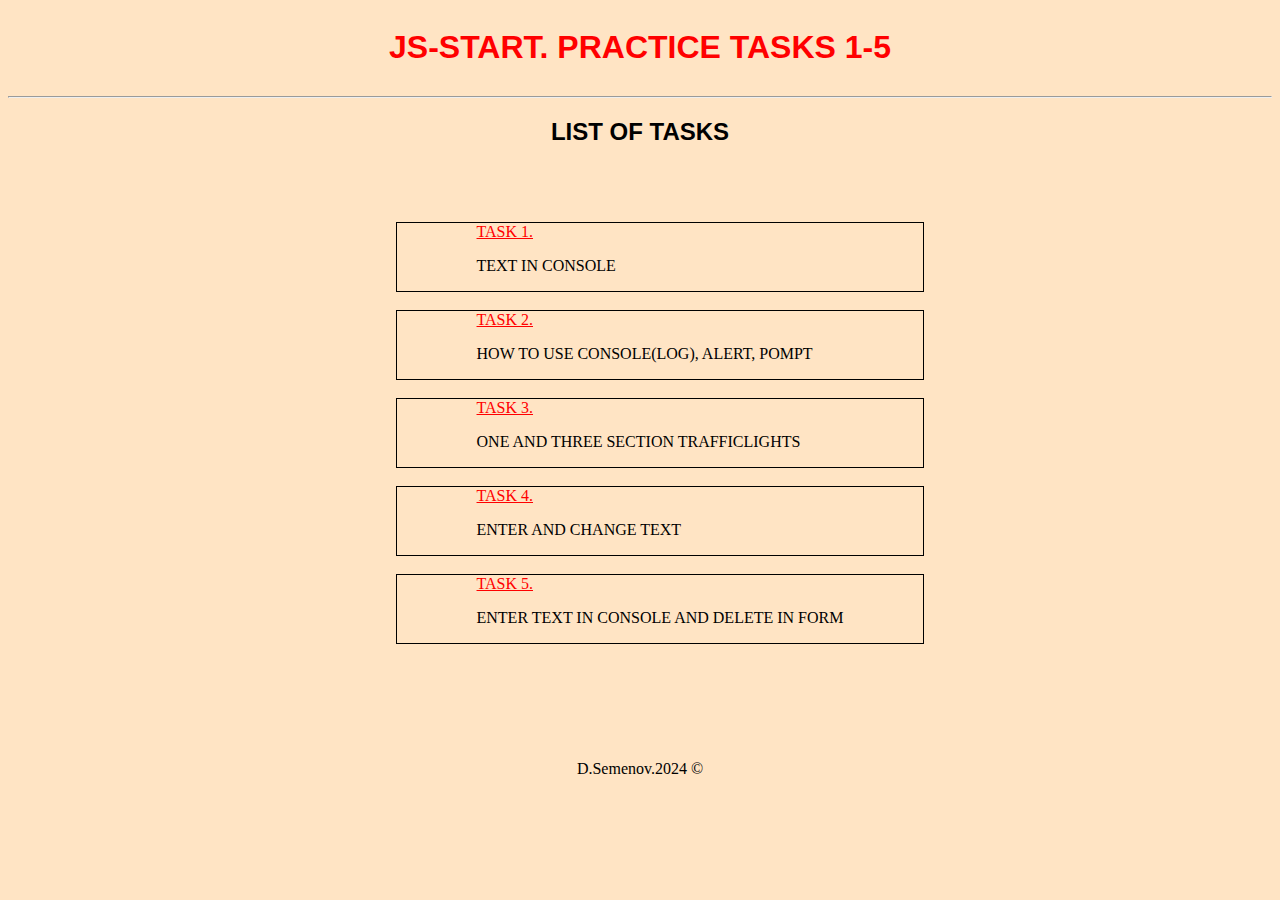
<file: index.html>
<!DOCTYPE html>
<html lang="en">
<head>
    <meta charset="UTF-8">
    <link rel="stylesheet" href="style.css">
    <title>JST1-5</title>
</head>
<body>
    <header>
        <h1>JS-start. Practice Tasks 1-5</h1>
        
    
    </header>
    <hr>
    <h2>List of Tasks</h2> 
    
    <main>
    
    <nav class="main_nav">
    <ul class="nav_list">
        
        <li class="nav_item">
            <a class="nav_link"  href="JSTask1/index.html">Task 1. </a>
            <p class="nav_name"> Text in Console</p>
        </li> <br>
        <li class="nav_item">
            <a  class="nav_link"  href="JSTask2/index.html">Task 2.</a>
            <p  class="nav_name" >How to use Console(Log), Alert, Pompt</p>
        </li> <br>
        <li class="nav_item">
            <a  class="nav_link" href="JSTask3/index.html">Task 3. </a>
            <p> One and Three section TrafficLights</p>
        </li> <br>
        <li class="nav_item">
            <a  class="nav_link"  href="JSTask4/index.html">Task 4. </a>
            <p> Enter and Change text</p>
        </li> <br>
        <li  class="nav_item">
            <a  class="nav_link"  href="JSTask5/index.html">Task 5. </a>
            <p> Enter text in Console and delete in Form </p>
        </li>
    </ul>
    </nav>
    </main>
    <footer>D.Semenov.2024  &copy</footer>
    
</body>
</html>
</file>
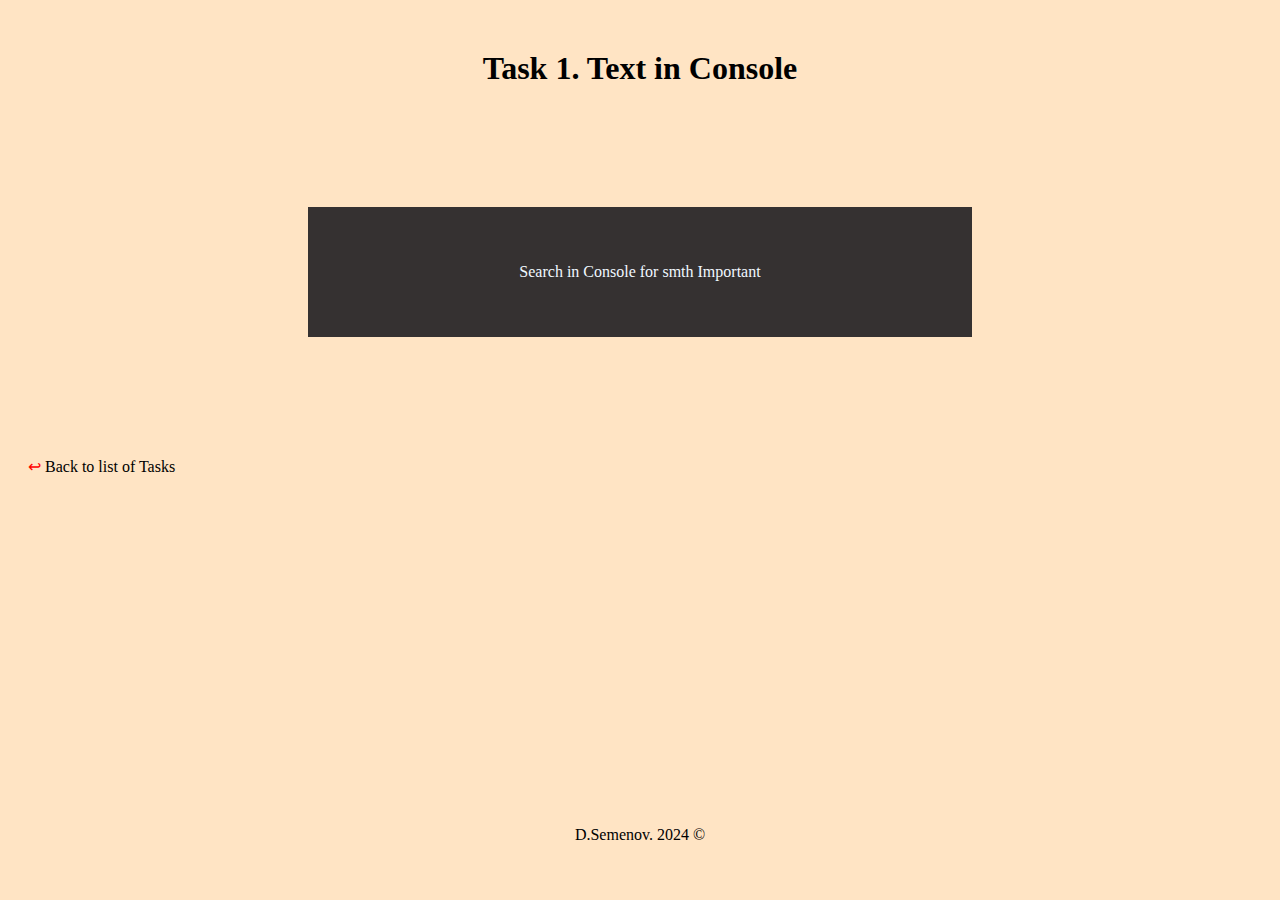
<file: JSTask1/index.html>
<!DOCTYPE html>
<html lang="en">
<head>
    <meta charset="UTF-8">
    <meta name="viewport" content="width=device-width, initial-scale=1.0">
    <title>JSTask1</title>
    <link rel="stylesheet" href="style.css">
</head>
<body>

    <h1>Task 1. Text in Console</h1>

    
    <main class="mainT1">

     <p class="messageT1" >Search in Console for smth Important</p>  
    </main>

    <a class="Clickback"  href="../index.html"><span style="color: red;"> &#8617</span> Back to list of Tasks</a>

    <footer> D.Semenov. 2024 &copy</footer>
 
    
</body>

<script src="script.js"></script>

</html>
</file>
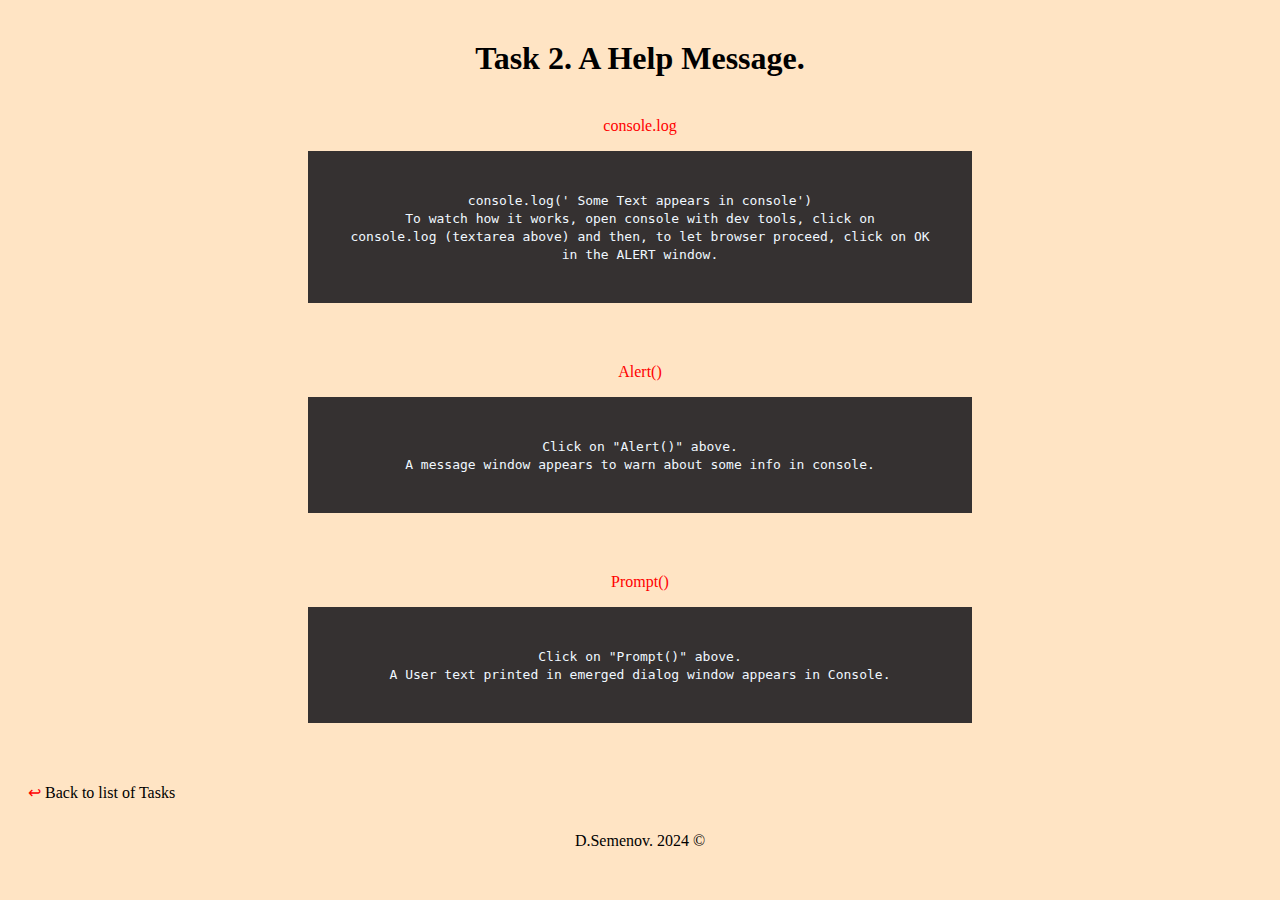
<file: JSTask2/index.html>
<!DOCTYPE html>
<html lang="en">
<head>
    <meta charset="UTF-8">
    <title>JSTask2</title>
    <link rel="stylesheet" href="style.css">
</head>
<body>
    <h1>Task 2. A Help Message.</h1>

  <main class="mainT2">
    <p id="consoleLog" style="color: red;">console.log</p>
    <div  class="codearea">
    <code class="codetext">
         console.log(' Some Text appears in console') <br>
         To watch how it works, open console with dev tools, click on <br>
         console.log (textarea above) and then, to let browser proceed, click on OK<br>
         in the ALERT window.
    </code>
   </div>

    
    <p id="alert" style="color: red;">Alert()</p>
    <div class="codearea">
    <code class="codetext">
        Click on "Alert()" above.<br>
        A  message window appears  to warn about some info in console.
    </code>
    </div>



    <p id="prompt" style="color: red;">Prompt()</p>
    <div class="codearea">
    <code class="codetext">
        Click on "Prompt()" above.<br>
        A User text printed in emerged dialog window appears in Console.
    </code>
    </div>

  </main>

  <a class="Clickback"  href="../index.html"><span style="color: red;"> &#8617</span> Back to list of Tasks</a>

  <footer> D.Semenov. 2024 &copy</footer>

    <script src="script.js"></script>
    
</body>
</html>
</file>
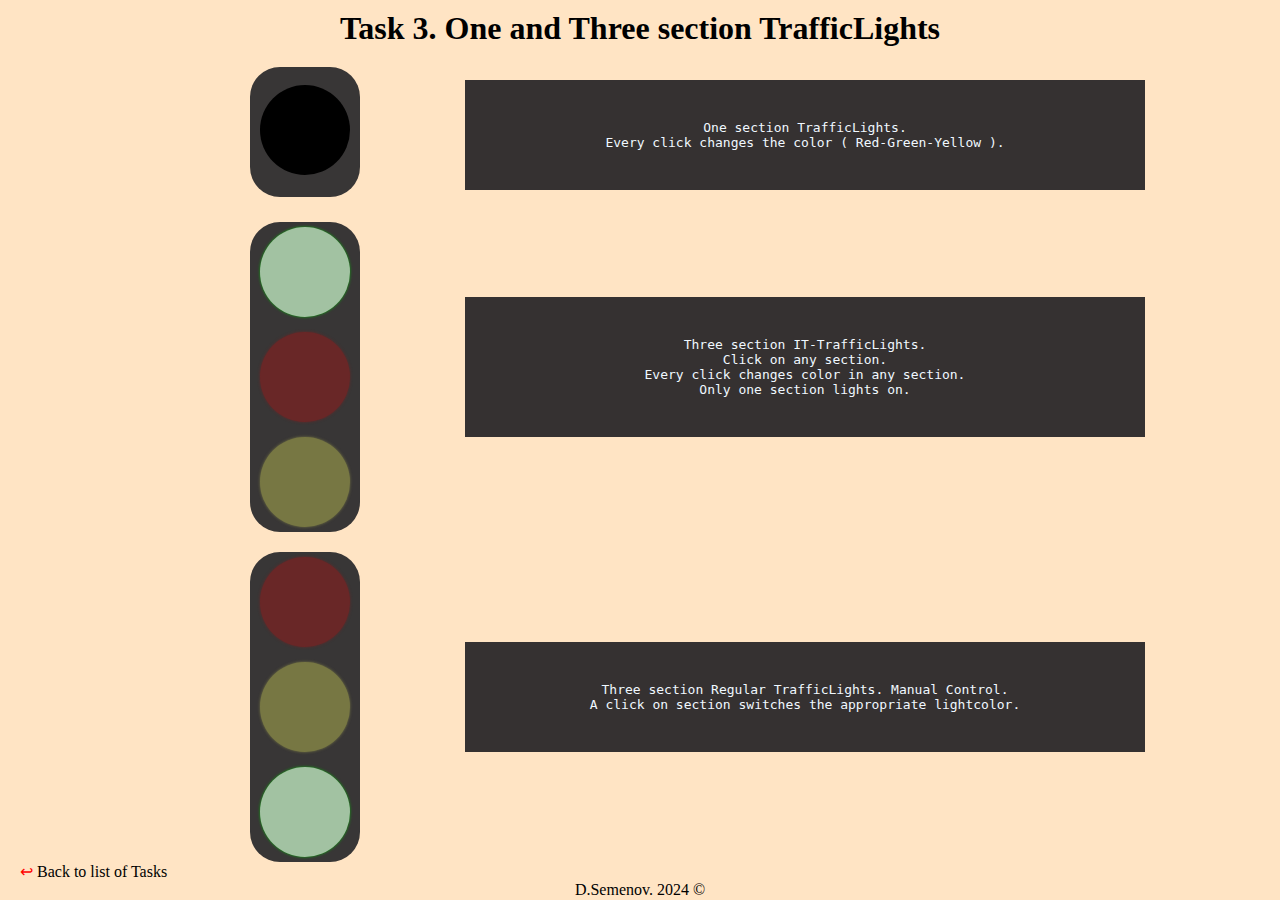
<file: JSTask3/index.html>
<!DOCTYPE html>
<html lang="en">

<head>
    <meta charset="UTF-8">
    <meta name="viewport" content="width=device-width, initial-scale=1.0">
    <title>JSTask3</title>
    <link rel="stylesheet" type="text/css" href="style.css">
</head>

<body>
   <h1>Task 3. One and Three section TrafficLights</h1>

    <main class="mainT3">
      
     <section1 class="section">
      <div class="container1" id="C1">
         <div class="circle1"  id="trafficlightsEL"></div>
      </div>
      <div class="codearea">
         <code class="codetext">
             One section TrafficLights.<br>
             Every click changes the color ( Red-Green-Yellow ).
         </code>
         </div>
    </section1>

    <section2 class="section">
      <div class="container2"  id="C2">
           <div id="trafficlights"></div>
           <div id="trafficlightsMiddle"></div>
           <div id="trafficlightsBottom"></div>    
       </div>
       <div class="codearea">
          <code class="codetext">
              Three section IT-TrafficLights.<br>
              Click on any section. <br> Every click changes color in any section.<br>
              Only one section lights on.
          </code>
      </div>
     </section2> 
     
     <section3 class="section"> 
        <div class="container3" id="C3">
            <div class="circle3 red"  id="trafficlightsC3" color="red"></div>
            <div class="circle3 yellow"  id="trafficlightsMiddleC3" color="yellow"></div>
            <div class="circle3 green"  id="trafficlightsBottomC3" color="green"></div>
         </div>
     
     <div class="codearea">
        <code class="codetext">
            Three section Regular TrafficLights. Manual Control.<br>
            A click on section switches the appropriate lightcolor.
        </code>
    </div> 
     </section3> 
      
    </main>

      <a class="Clickback"  href="../index.html"><span style="color: red;"> &#8617</span> Back to list of Tasks</a>
    
      <footer> D.Semenov. 2024 &copy</footer>


     <script src="script.js"></script>
     
    

       
    
</body>
</html>
</file>
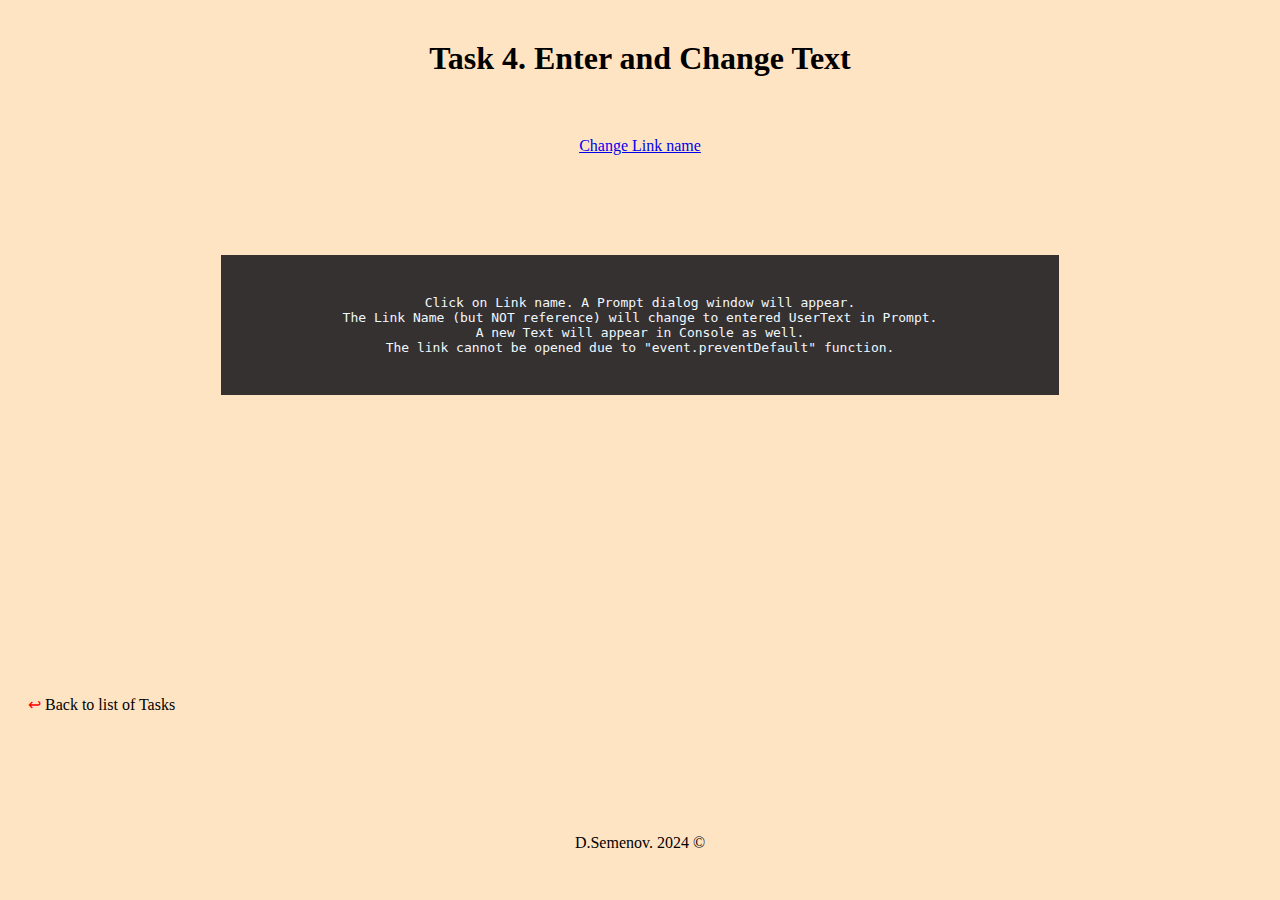
<file: JSTask4/index.html>
<!DOCTYPE html>
<html lang="en">

<head>
    <meta charset="UTF-8">
    <meta name="viewport" content="width=device-width, initial-scale=1.0">
    <title>JSTask4</title>
    <link rel="stylesheet" type="text/css" href="style.css">
</head>

<body>

    <h1>Task 4. Enter and Change Text</h1>

    <main class="main">
        <div class="linkarea">

            <a class="link" href="https://dimas3296.github.io/Task3.NewsPage/">Change Link name</a>
            <!--<a  class="link" href="#">Change text in Link</a>-->
        </div>

        <!--A question!
    If I want to STOP "event.PreventDefault" after the first time
        and let Link1  go open by default 
        HOW can I do that ? -->

        <div class="codearea">
            <code class="codetext">
                 Click on Link name. A Prompt dialog window will appear.<br>
                 The Link Name (but NOT reference) will change to entered UserText in Prompt.<br>
                 A new Text will appear in Console as well.<br>
                 The link cannot be opened due to "event.preventDefault" function.
                 
                 
            </code>
        </div>
    </main>

    <div class="Clickbackarea">

        <a class="Clickback" href="../index.html"><span style="color: red;"> &#8617</span> Back to list of Tasks</a>
    </div>

    <footer> D.Semenov. 2024 &copy</footer>

    <script src="script.js"></script>

</body>

</html>
</file>
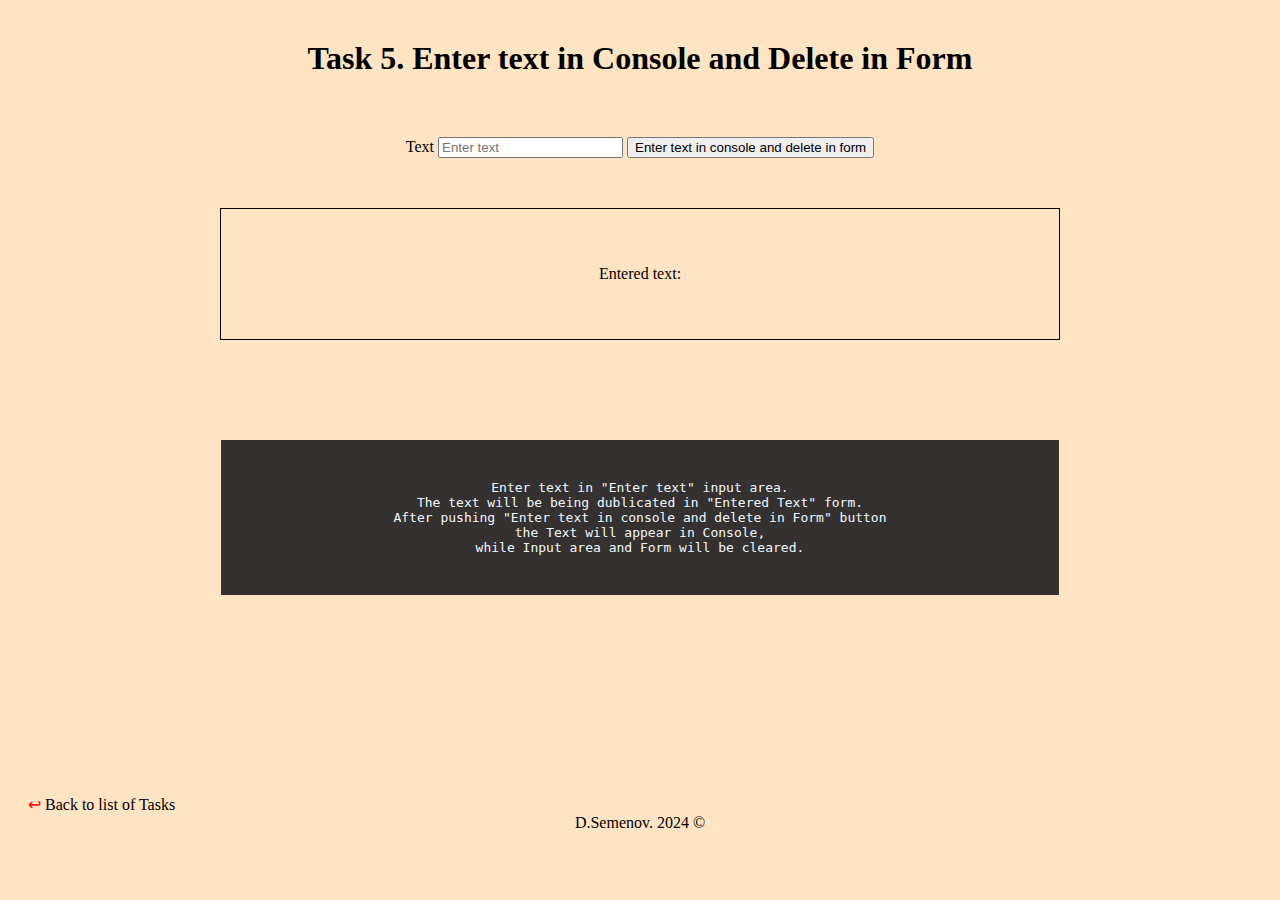
<file: JSTask5/index.html>
<!DOCTYPE html>
<html lang="en">
<head>
    <meta charset="UTF-8">
    <meta name="viewport" content="width=device-width, initial-scale=1.0">
    <title>JS-Start.Task5</title>
    <link rel="stylesheet" href="style.css">

</head>
<body>
    
    
    <h1>Task 5. Enter text in Console and Delete in Form</h1>
    <main class="main">
     <form class="form"  action="#">
        <label>
            Text
            <input type="text" placeholder="Enter text" id="printText">
        </label>
        <button class="btn clearbtn"  type="submit">
            Enter text in console and delete in form
        </button>
    </form>

    <div class="dublicateArea">
    <p>Entered text:</p>
    <p id="dublicateField" style="color: red;"></p>
    </div>

    <div class="codearea">
        <code class="codetext">
             Enter text in "Enter text" input area.<br>
             The text will be being dublicated in "Entered Text" form.<br>
             After pushing "Enter text in console and delete in Form" button<br>
             the Text will appear in Console,<br>
             while Input area and Form will be cleared.
             
             
        </code>
    </div>
</main>


    <a class="Clickback"  href="../index.html"><span style="color: red;"> &#8617</span> Back to list of Tasks</a>
    <footer> D.Semenov. 2024 &copy</footer>


    <script src="script.js"></script>
    
</body>
</file>
<file: style.css>
body{
    background-color: bisque;
}

h1{
    color: red;
    font-family: 'Segoe UI', Tahoma, Geneva, Verdana, sans-serif;
}
header, main {
    display: flex;
    align-items: center;
    justify-content: center;
    text-transform: uppercase;
    
}
h2{
    display: flex;
    align-items: center;
    justify-content: center; 
    font-family: 'Segoe UI', Tahoma, Geneva, Verdana, sans-serif;
    text-transform: uppercase;
    margin-bottom: 60px;
}
.nav_list{
    text-decoration: none;
    list-style: none;
   }
.nav_item{
    border: 1px solid black;
    padding: 0 80px;
}
.nav_link{
    color: red;
}
footer{
    text-align: center;
    margin-top: 100px;
}
</file>
<file: JSTask1/style.css>
body{
    background-color: bisque;
}
h1{
    text-align: center;
    margin-top: 50px;
}
.Clickback{
  text-decoration: none;  
  color: black;
  margin-left: 20px;
}
.mainT1{
    display: flex;
    align-items: center;
    justify-content: center; 
    background-color: rgb(53, 49, 49);
    padding: 40px;
    margin-top: 120px;
    margin-left: 300px;
    margin-right: 300px;
    margin-bottom: 120px;
   

}
.messageT1{
    color: aliceblue;
    text-align: center;
    
}

footer{
    text-align: center;
    margin-top: 350px;
    
}
</file>
<file: JSTask2/style.css>
body{
    background-color: bisque;
}
h1{
    text-align: center;
    margin-top: 40px;
}

.mainT2{
    text-align: center;
    margin-top: 40px;
}

.codearea{
    background-color: rgb(53, 49, 49);
    padding: 40px;
    margin-left: 300px;
    margin-right: 300px;
    margin-bottom: 60px;
      
}
.codetext{
    color: aliceblue;
    
}
.Clickback{
    text-decoration: none;  
    color: black;
    margin-left: 20px;
}

footer{
    text-align: center;
    margin-top: 30px;
    
}
</file>
<file: JSTask3/style.css>
body {
    background-color: bisque;
    margin: 0;
    padding: 0;
}

h1 {
    text-align: center;
    margin-top: 10px;
    margin-bottom: 15px;

}

.mainT3 {
    text-align: center;
    margin-top: 20px;
    margin-left: 250px;
    margin-right: 30px;
}

.section {
    display: flex;
    justify-content: space-between;
}

.codearea {
    background-color: rgb(53, 49, 49);
    display: block;
    margin: auto;
    display: flex;
    justify-content: center;
    align-items: center;
    padding: 40px;
    width: 60%;
}

.codetext {
    color: aliceblue;
}

.container1 {
    background-color: rgb(56, 54, 54);
    height: 110px;
    width: 110px;
    border-radius: 30px;
    margin-bottom: 5px;
    display: flex;
    align-items: center;
    justify-content: space-around;
    padding: 10px 0;
}

.circle1 {
    background-color: black;
    width: 90px;
    height: 90px;
    border-radius: 50%;
    margin-bottom: 5px;
}

#trafficlights,
.circle3.green {
    width: 90px;
    height: 90px;
    border-radius: 50%;
    background-color: rgb(162, 194, 162);
    box-shadow: 0 0 3px rgb(15, 167, 15);

}


#trafficlightsMiddle,
.circle3.red {
    width: 90px;
    height: 90px;
    border-radius: 50%;
    background-color: rgb(105, 39, 39);
    box-shadow: 0 0 3px rgb(105, 39, 39);
}

#trafficlightsBottom,
.circle3.yellow {
    width: 90px;
    height: 90px;
    border-radius: 50%;
    background-color: rgb(119, 119, 67);
    box-shadow: 0 0 3px rgb(119, 119, 67);
}



.container2,
.container3 {
    background-color: rgb(56, 54, 54);
    height: 300px;
    width: 110px;
    border-radius: 30px;
    display: flex;
    justify-content: space-between;
    align-items: center;
    padding: 5px 0;
    flex-direction: column;
    margin-top: 20px;
    /* margin-bottom: 10px;*/

}

.Clickback {
    text-decoration: none;
    color: black;
    margin-left: 20px;
}

footer {
    text-align: center;
}
</file>
<file: JSTask4/style.css>
body {
  background-color: bisque;
}


h1 {
  text-align: center;
  margin-top: 40px;
  /* margin-bottom: 25px;*/
}

.main {
  text-align: center;
  margin-top: 60px;
  margin-bottom: 300px;
}

.link {
  margin-top: 100px;
}


.codearea {
  background-color: rgb(53, 49, 49);
  display: block;
  margin: auto;
  margin-top: 100px;
  display: flex;
  justify-content: center;
  align-items: center;
  padding: 40px;
  width: 60%;
}

.codetext {
  color: aliceblue;
}

.Clickbackarea{
  margin-bottom: 120px;
}



.Clickback {
  text-decoration: none;
  color: black;
  margin-left: 20px;


}

footer {
  text-align: center;
  
 
}
</file>
<file: JSTask5/style.css>
body {
    background-color: bisque;


}

h1 {
    text-align: center;
    margin-top: 40px;
    margin-bottom: 15px;

}

.main {
    text-align: center;
    margin-top: 60px;
    margin-bottom: 200px;
}

.link {
    margin-top: 100px;
}


.codearea {
    background-color: rgb(53, 49, 49);
    display: block;
    margin: auto;
    margin-top: 100px;
    display: flex;
    justify-content: center;
    align-items: center;
    padding: 40px;
    width: 60%;
}

.codetext {
    color: aliceblue;
}

.dublicateArea {
    border: solid black 1px;
    display: block;
    margin: auto;
    margin-top: 50px;
    display: flex;
    justify-content: center;
    align-items: center;
    padding: 40px;
    width: 60%;
}

.Clickbackarea {
    margin-bottom: 20px;
}



.Clickback {
    text-decoration: none;
    color: black;
    margin-left: 20px;
}

footer {
    text-align: center;
}
</file>
